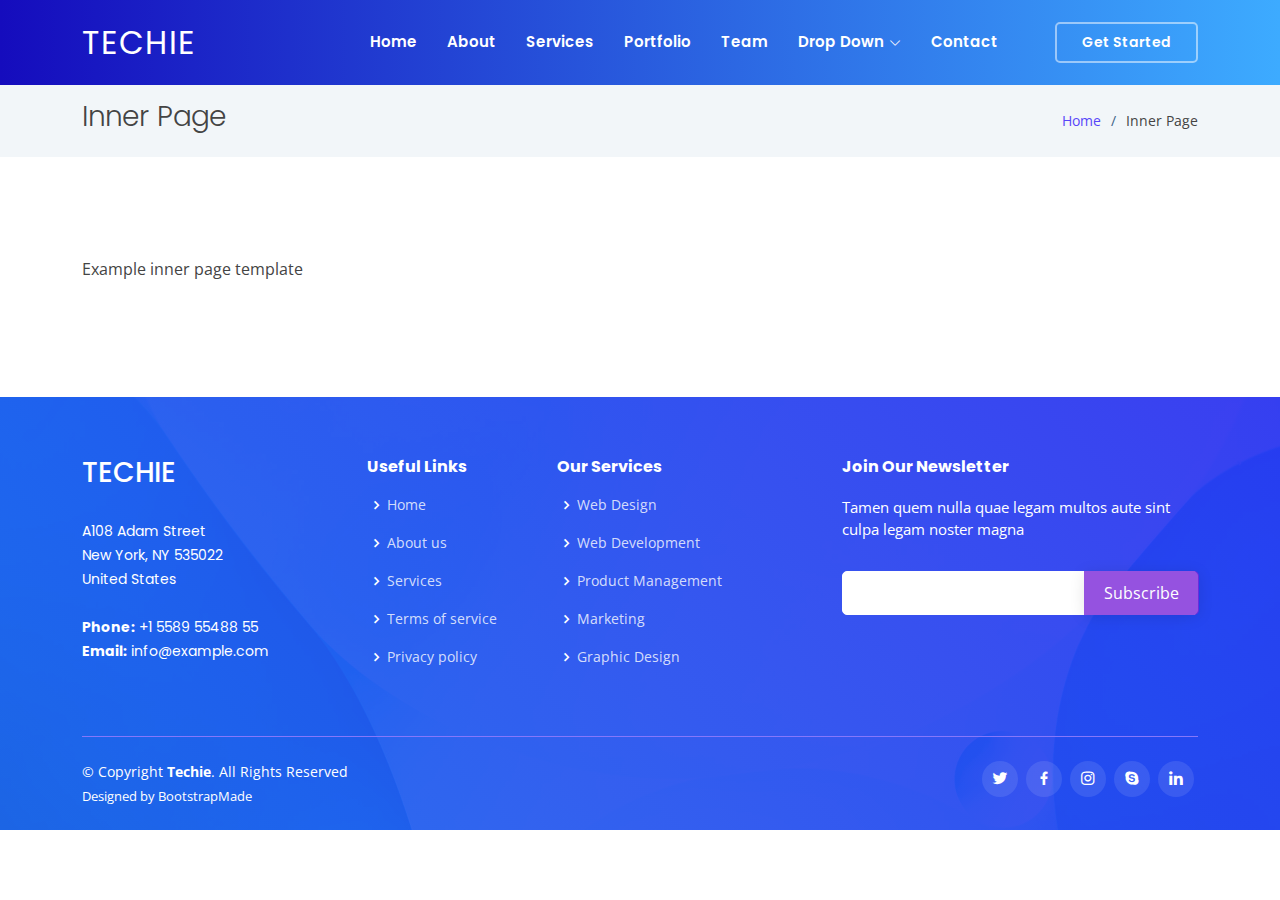
<file: inner-page.html>
<!DOCTYPE html>
<html lang="en">

<head>
  <meta charset="utf-8">
  <meta content="width=device-width, initial-scale=1.0" name="viewport">

  <title>Inner Page - Techie Bootstrap Template</title>
  <meta content="" name="description">
  <meta content="" name="keywords">

  <!-- Favicons -->
  <link href="assets/img/favicon.png" rel="icon">
  <link href="assets/img/apple-touch-icon.png" rel="apple-touch-icon">

  <!-- Google Fonts -->
  <link href="https://fonts.googleapis.com/css?family=Open+Sans:300,300i,400,400i,600,600i,700,700i|Roboto:300,300i,400,400i,500,500i,600,600i,700,700i|Poppins:300,300i,400,400i,500,500i,600,600i,700,700i" rel="stylesheet">

  <!-- Vendor CSS Files -->
  <link href="assets/vendor/aos/aos.css" rel="stylesheet">
  <link href="assets/vendor/bootstrap/css/bootstrap.min.css" rel="stylesheet">
  <link href="assets/vendor/bootstrap-icons/bootstrap-icons.css" rel="stylesheet">
  <link href="assets/vendor/boxicons/css/boxicons.min.css" rel="stylesheet">
  <link href="assets/vendor/glightbox/css/glightbox.min.css" rel="stylesheet">
  <link href="assets/vendor/swiper/swiper-bundle.min.css" rel="stylesheet">

  <!-- Template Main CSS File -->
  <link href="assets/css/style.css" rel="stylesheet">

  <!-- =======================================================
  * Template Name: Techie - v4.7.0
  * Template URL: https://bootstrapmade.com/techie-free-skin-bootstrap-3/
  * Author: BootstrapMade.com
  * License: https://bootstrapmade.com/license/
  ======================================================== -->
</head>

<body>

  <!-- ======= Header ======= -->
  <header id="header" class="fixed-top header-inner-pages">
    <div class="container d-flex align-items-center justify-content-between">
      <h1 class="logo"><a href="index.html">Techie</a></h1>
      <!-- Uncomment below if you prefer to use an image logo -->
      <!-- <a href="index.html" class="logo"><img src="assets/img/logo.png" alt="" class="img-fluid"></a>-->

      <nav id="navbar" class="navbar">
        <ul>
          <li><a class="nav-link scrollto " href="#hero">Home</a></li>
          <li><a class="nav-link scrollto" href="#about">About</a></li>
          <li><a class="nav-link scrollto" href="#services">Services</a></li>
          <li><a class="nav-link scrollto " href="#portfolio">Portfolio</a></li>
          <li><a class="nav-link scrollto" href="#team">Team</a></li>
          <li class="dropdown"><a href="#"><span>Drop Down</span> <i class="bi bi-chevron-down"></i></a>
            <ul>
              <li><a href="#">Drop Down 1</a></li>
              <li class="dropdown"><a href="#"><span>Deep Drop Down</span> <i class="bi bi-chevron-right"></i></a>
                <ul>
                  <li><a href="#">Deep Drop Down 1</a></li>
                  <li><a href="#">Deep Drop Down 2</a></li>
                  <li><a href="#">Deep Drop Down 3</a></li>
                  <li><a href="#">Deep Drop Down 4</a></li>
                  <li><a href="#">Deep Drop Down 5</a></li>
                </ul>
              </li>
              <li><a href="#">Drop Down 2</a></li>
              <li><a href="#">Drop Down 3</a></li>
              <li><a href="#">Drop Down 4</a></li>
            </ul>
          </li>
          <li><a class="nav-link scrollto" href="#contact">Contact</a></li>
          <li><a class="getstarted scrollto" href="#about">Get Started</a></li>
        </ul>
        <i class="bi bi-list mobile-nav-toggle"></i>
      </nav><!-- .navbar -->

    </div>
  </header><!-- End Header -->

  <main id="main">

    <!-- ======= Breadcrumbs ======= -->
    <section class="breadcrumbs">
      <div class="container">

        <div class="d-flex justify-content-between align-items-center">
          <h2>Inner Page</h2>
          <ol>
            <li><a href="index.html">Home</a></li>
            <li>Inner Page</li>
          </ol>
        </div>

      </div>
    </section><!-- End Breadcrumbs -->

    <section class="inner-page">
      <div class="container">
        <p>
          Example inner page template
        </p>
      </div>
    </section>

  </main><!-- End #main -->

  <!-- ======= Footer ======= -->
  <footer id="footer">

    <div class="footer-top">
      <div class="container">
        <div class="row">

          <div class="col-lg-3 col-md-6 footer-contact">
            <h3>Techie</h3>
            <p>
              A108 Adam Street <br>
              New York, NY 535022<br>
              United States <br><br>
              <strong>Phone:</strong> +1 5589 55488 55<br>
              <strong>Email:</strong> info@example.com<br>
            </p>
          </div>

          <div class="col-lg-2 col-md-6 footer-links">
            <h4>Useful Links</h4>
            <ul>
              <li><i class="bx bx-chevron-right"></i> <a href="#">Home</a></li>
              <li><i class="bx bx-chevron-right"></i> <a href="#">About us</a></li>
              <li><i class="bx bx-chevron-right"></i> <a href="#">Services</a></li>
              <li><i class="bx bx-chevron-right"></i> <a href="#">Terms of service</a></li>
              <li><i class="bx bx-chevron-right"></i> <a href="#">Privacy policy</a></li>
            </ul>
          </div>

          <div class="col-lg-3 col-md-6 footer-links">
            <h4>Our Services</h4>
            <ul>
              <li><i class="bx bx-chevron-right"></i> <a href="#">Web Design</a></li>
              <li><i class="bx bx-chevron-right"></i> <a href="#">Web Development</a></li>
              <li><i class="bx bx-chevron-right"></i> <a href="#">Product Management</a></li>
              <li><i class="bx bx-chevron-right"></i> <a href="#">Marketing</a></li>
              <li><i class="bx bx-chevron-right"></i> <a href="#">Graphic Design</a></li>
            </ul>
          </div>

          <div class="col-lg-4 col-md-6 footer-newsletter">
            <h4>Join Our Newsletter</h4>
            <p>Tamen quem nulla quae legam multos aute sint culpa legam noster magna</p>
            <form action="" method="post">
              <input type="email" name="email"><input type="submit" value="Subscribe">
            </form>
          </div>

        </div>
      </div>
    </div>

    <div class="container">

      <div class="copyright-wrap d-md-flex py-4">
        <div class="me-md-auto text-center text-md-start">
          <div class="copyright">
            &copy; Copyright <strong><span>Techie</span></strong>. All Rights Reserved
          </div>
          <div class="credits">
            <!-- All the links in the footer should remain intact. -->
            <!-- You can delete the links only if you purchased the pro version. -->
            <!-- Licensing information: https://bootstrapmade.com/license/ -->
            <!-- Purchase the pro version with working PHP/AJAX contact form: https://bootstrapmade.com/techie-free-skin-bootstrap-3/ -->
            Designed by <a href="https://bootstrapmade.com/">BootstrapMade</a>
          </div>
        </div>
        <div class="social-links text-center text-md-right pt-3 pt-md-0">
          <a href="#" class="twitter"><i class="bx bxl-twitter"></i></a>
          <a href="#" class="facebook"><i class="bx bxl-facebook"></i></a>
          <a href="#" class="instagram"><i class="bx bxl-instagram"></i></a>
          <a href="#" class="google-plus"><i class="bx bxl-skype"></i></a>
          <a href="#" class="linkedin"><i class="bx bxl-linkedin"></i></a>
        </div>
      </div>

    </div>
  </footer><!-- End Footer -->

  <a href="#" class="back-to-top d-flex align-items-center justify-content-center"><i class="bi bi-arrow-up-short"></i></a>
  <div id="preloader"></div>

  <!-- Vendor JS Files -->
  <script src="assets/vendor/purecounter/purecounter.js"></script>
  <script src="assets/vendor/aos/aos.js"></script>
  <script src="assets/vendor/bootstrap/js/bootstrap.bundle.min.js"></script>
  <script src="assets/vendor/glightbox/js/glightbox.min.js"></script>
  <script src="assets/vendor/isotope-layout/isotope.pkgd.min.js"></script>
  <script src="assets/vendor/swiper/swiper-bundle.min.js"></script>
  <script src="assets/vendor/php-email-form/validate.js"></script>

  <!-- Template Main JS File -->
  <script src="assets/js/main.js"></script>

</body>

</html>
</file>
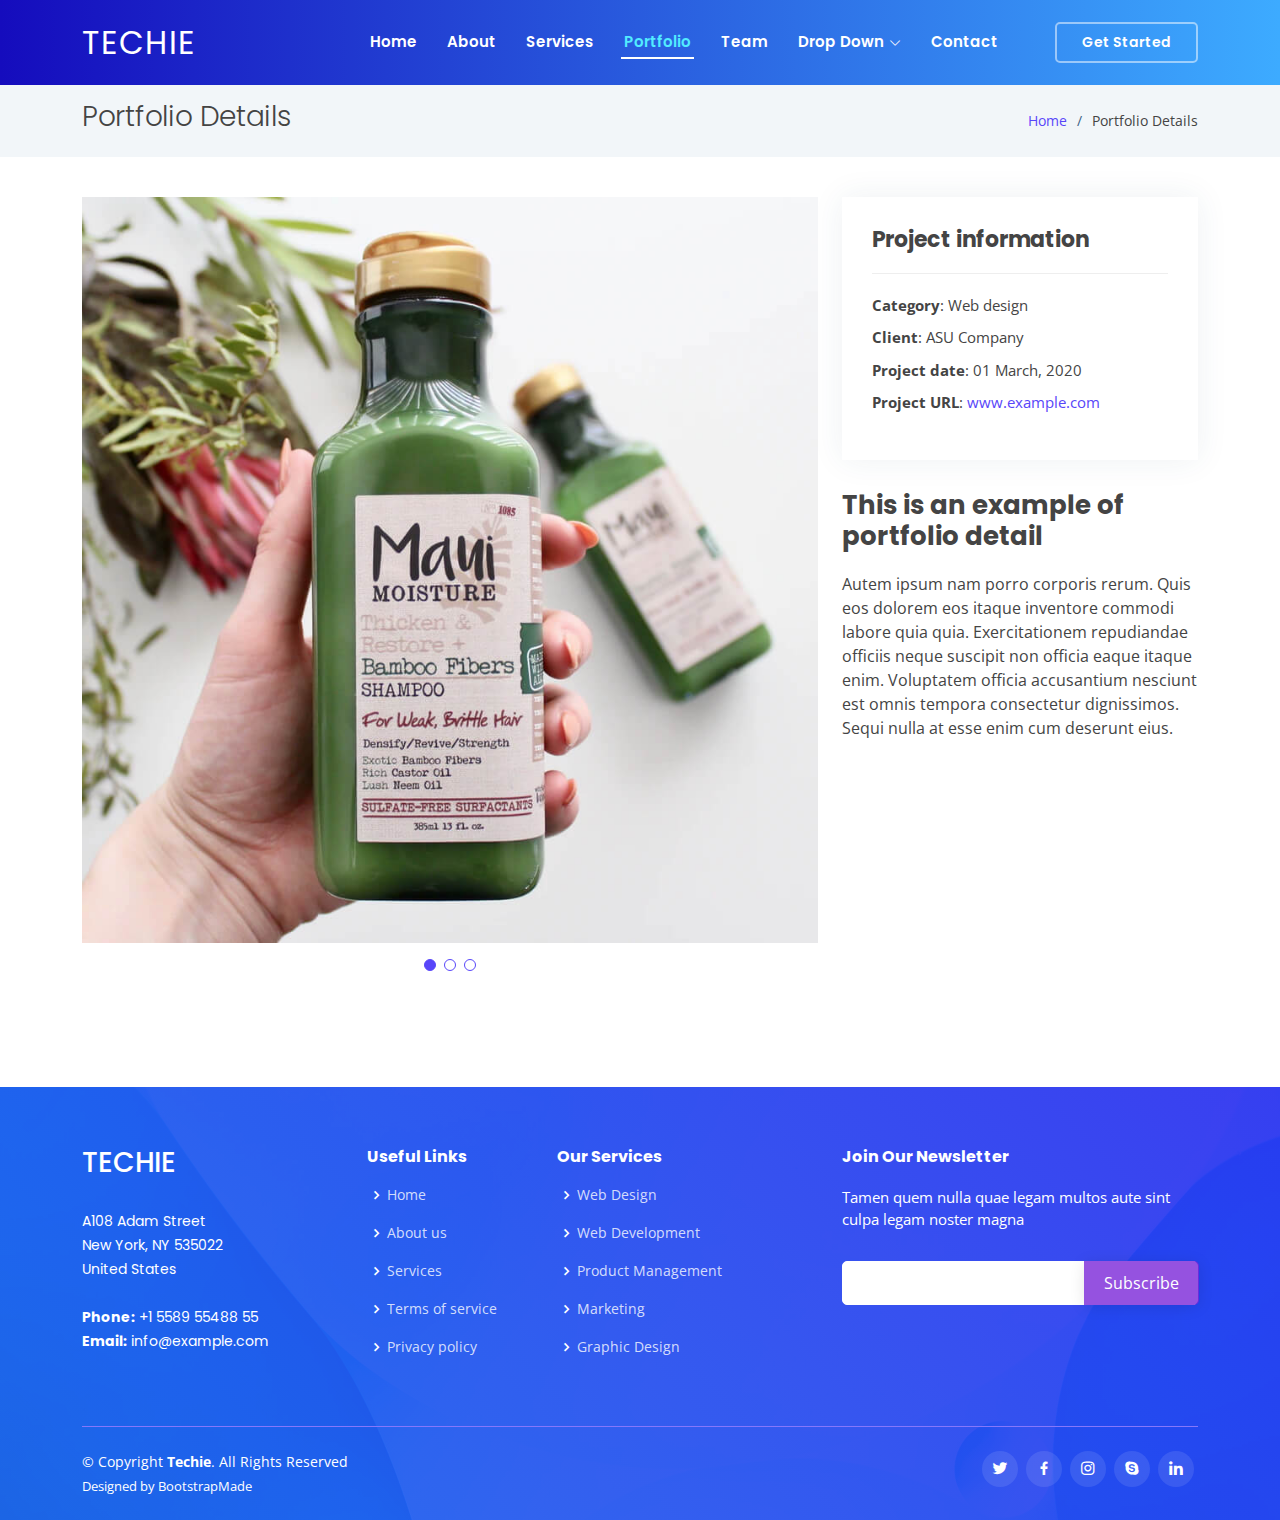
<file: portfolio-details.html>
<!DOCTYPE html>
<html lang="en">

<head>
  <meta charset="utf-8">
  <meta content="width=device-width, initial-scale=1.0" name="viewport">

  <title>Portfolio Details - Techie Bootstrap Template</title>
  <meta content="" name="description">
  <meta content="" name="keywords">

  <!-- Favicons -->
  <link href="assets/img/favicon.png" rel="icon">
  <link href="assets/img/apple-touch-icon.png" rel="apple-touch-icon">

  <!-- Google Fonts -->
  <link href="https://fonts.googleapis.com/css?family=Open+Sans:300,300i,400,400i,600,600i,700,700i|Roboto:300,300i,400,400i,500,500i,600,600i,700,700i|Poppins:300,300i,400,400i,500,500i,600,600i,700,700i" rel="stylesheet">

  <!-- Vendor CSS Files -->
  <link href="assets/vendor/aos/aos.css" rel="stylesheet">
  <link href="assets/vendor/bootstrap/css/bootstrap.min.css" rel="stylesheet">
  <link href="assets/vendor/bootstrap-icons/bootstrap-icons.css" rel="stylesheet">
  <link href="assets/vendor/boxicons/css/boxicons.min.css" rel="stylesheet">
  <link href="assets/vendor/glightbox/css/glightbox.min.css" rel="stylesheet">
  <link href="assets/vendor/swiper/swiper-bundle.min.css" rel="stylesheet">

  <!-- Template Main CSS File -->
  <link href="assets/css/style.css" rel="stylesheet">

  <!-- =======================================================
  * Template Name: Techie - v4.7.0
  * Template URL: https://bootstrapmade.com/techie-free-skin-bootstrap-3/
  * Author: BootstrapMade.com
  * License: https://bootstrapmade.com/license/
  ======================================================== -->
</head>

<body>

  <!-- ======= Header ======= -->
  <header id="header" class="fixed-top header-inner-pages">
    <div class="container d-flex align-items-center justify-content-between">
      <h1 class="logo"><a href="index.html">Techie</a></h1>
      <!-- Uncomment below if you prefer to use an image logo -->
      <!-- <a href="index.html" class="logo"><img src="assets/img/logo.png" alt="" class="img-fluid"></a>-->

      <nav id="navbar" class="navbar">
        <ul>
          <li><a class="nav-link scrollto " href="#hero">Home</a></li>
          <li><a class="nav-link scrollto" href="#about">About</a></li>
          <li><a class="nav-link scrollto" href="#services">Services</a></li>
          <li><a class="nav-link scrollto active" href="#portfolio">Portfolio</a></li>
          <li><a class="nav-link scrollto" href="#team">Team</a></li>
          <li class="dropdown"><a href="#"><span>Drop Down</span> <i class="bi bi-chevron-down"></i></a>
            <ul>
              <li><a href="#">Drop Down 1</a></li>
              <li class="dropdown"><a href="#"><span>Deep Drop Down</span> <i class="bi bi-chevron-right"></i></a>
                <ul>
                  <li><a href="#">Deep Drop Down 1</a></li>
                  <li><a href="#">Deep Drop Down 2</a></li>
                  <li><a href="#">Deep Drop Down 3</a></li>
                  <li><a href="#">Deep Drop Down 4</a></li>
                  <li><a href="#">Deep Drop Down 5</a></li>
                </ul>
              </li>
              <li><a href="#">Drop Down 2</a></li>
              <li><a href="#">Drop Down 3</a></li>
              <li><a href="#">Drop Down 4</a></li>
            </ul>
          </li>
          <li><a class="nav-link scrollto" href="#contact">Contact</a></li>
          <li><a class="getstarted scrollto" href="#about">Get Started</a></li>
        </ul>
        <i class="bi bi-list mobile-nav-toggle"></i>
      </nav><!-- .navbar -->

    </div>
  </header><!-- End Header -->

  <main id="main">

    <!-- ======= Breadcrumbs ======= -->
    <section id="breadcrumbs" class="breadcrumbs">
      <div class="container">

        <div class="d-flex justify-content-between align-items-center">
          <h2>Portfolio Details</h2>
          <ol>
            <li><a href="index.html">Home</a></li>
            <li>Portfolio Details</li>
          </ol>
        </div>

      </div>
    </section><!-- End Breadcrumbs -->

    <!-- ======= Portfolio Details Section ======= -->
    <section id="portfolio-details" class="portfolio-details">
      <div class="container">

        <div class="row gy-4">

          <div class="col-lg-8">
            <div class="portfolio-details-slider swiper">
              <div class="swiper-wrapper align-items-center">

                <div class="swiper-slide">
                  <img src="assets/img/portfolio/portfolio-1.jpg" alt="">
                </div>

                <div class="swiper-slide">
                  <img src="assets/img/portfolio/portfolio-2.jpg" alt="">
                </div>

                <div class="swiper-slide">
                  <img src="assets/img/portfolio/portfolio-3.jpg" alt="">
                </div>

              </div>
              <div class="swiper-pagination"></div>
            </div>
          </div>

          <div class="col-lg-4">
            <div class="portfolio-info">
              <h3>Project information</h3>
              <ul>
                <li><strong>Category</strong>: Web design</li>
                <li><strong>Client</strong>: ASU Company</li>
                <li><strong>Project date</strong>: 01 March, 2020</li>
                <li><strong>Project URL</strong>: <a href="#">www.example.com</a></li>
              </ul>
            </div>
            <div class="portfolio-description">
              <h2>This is an example of portfolio detail</h2>
              <p>
                Autem ipsum nam porro corporis rerum. Quis eos dolorem eos itaque inventore commodi labore quia quia. Exercitationem repudiandae officiis neque suscipit non officia eaque itaque enim. Voluptatem officia accusantium nesciunt est omnis tempora consectetur dignissimos. Sequi nulla at esse enim cum deserunt eius.
              </p>
            </div>
          </div>

        </div>

      </div>
    </section><!-- End Portfolio Details Section -->

  </main><!-- End #main -->

  <!-- ======= Footer ======= -->
  <footer id="footer">

    <div class="footer-top">
      <div class="container">
        <div class="row">

          <div class="col-lg-3 col-md-6 footer-contact">
            <h3>Techie</h3>
            <p>
              A108 Adam Street <br>
              New York, NY 535022<br>
              United States <br><br>
              <strong>Phone:</strong> +1 5589 55488 55<br>
              <strong>Email:</strong> info@example.com<br>
            </p>
          </div>

          <div class="col-lg-2 col-md-6 footer-links">
            <h4>Useful Links</h4>
            <ul>
              <li><i class="bx bx-chevron-right"></i> <a href="#">Home</a></li>
              <li><i class="bx bx-chevron-right"></i> <a href="#">About us</a></li>
              <li><i class="bx bx-chevron-right"></i> <a href="#">Services</a></li>
              <li><i class="bx bx-chevron-right"></i> <a href="#">Terms of service</a></li>
              <li><i class="bx bx-chevron-right"></i> <a href="#">Privacy policy</a></li>
            </ul>
          </div>

          <div class="col-lg-3 col-md-6 footer-links">
            <h4>Our Services</h4>
            <ul>
              <li><i class="bx bx-chevron-right"></i> <a href="#">Web Design</a></li>
              <li><i class="bx bx-chevron-right"></i> <a href="#">Web Development</a></li>
              <li><i class="bx bx-chevron-right"></i> <a href="#">Product Management</a></li>
              <li><i class="bx bx-chevron-right"></i> <a href="#">Marketing</a></li>
              <li><i class="bx bx-chevron-right"></i> <a href="#">Graphic Design</a></li>
            </ul>
          </div>

          <div class="col-lg-4 col-md-6 footer-newsletter">
            <h4>Join Our Newsletter</h4>
            <p>Tamen quem nulla quae legam multos aute sint culpa legam noster magna</p>
            <form action="" method="post">
              <input type="email" name="email"><input type="submit" value="Subscribe">
            </form>
          </div>

        </div>
      </div>
    </div>

    <div class="container">

      <div class="copyright-wrap d-md-flex py-4">
        <div class="me-md-auto text-center text-md-start">
          <div class="copyright">
            &copy; Copyright <strong><span>Techie</span></strong>. All Rights Reserved
          </div>
          <div class="credits">
            <!-- All the links in the footer should remain intact. -->
            <!-- You can delete the links only if you purchased the pro version. -->
            <!-- Licensing information: https://bootstrapmade.com/license/ -->
            <!-- Purchase the pro version with working PHP/AJAX contact form: https://bootstrapmade.com/techie-free-skin-bootstrap-3/ -->
            Designed by <a href="https://bootstrapmade.com/">BootstrapMade</a>
          </div>
        </div>
        <div class="social-links text-center text-md-right pt-3 pt-md-0">
          <a href="#" class="twitter"><i class="bx bxl-twitter"></i></a>
          <a href="#" class="facebook"><i class="bx bxl-facebook"></i></a>
          <a href="#" class="instagram"><i class="bx bxl-instagram"></i></a>
          <a href="#" class="google-plus"><i class="bx bxl-skype"></i></a>
          <a href="#" class="linkedin"><i class="bx bxl-linkedin"></i></a>
        </div>
      </div>

    </div>
  </footer><!-- End Footer -->

  <a href="#" class="back-to-top d-flex align-items-center justify-content-center"><i class="bi bi-arrow-up-short"></i></a>
  <div id="preloader"></div>

  <!-- Vendor JS Files -->
  <script src="assets/vendor/purecounter/purecounter.js"></script>
  <script src="assets/vendor/aos/aos.js"></script>
  <script src="assets/vendor/bootstrap/js/bootstrap.bundle.min.js"></script>
  <script src="assets/vendor/glightbox/js/glightbox.min.js"></script>
  <script src="assets/vendor/isotope-layout/isotope.pkgd.min.js"></script>
  <script src="assets/vendor/swiper/swiper-bundle.min.js"></script>
  <script src="assets/vendor/php-email-form/validate.js"></script>

  <!-- Template Main JS File -->
  <script src="assets/js/main.js"></script>

</body>

</html>
</file>
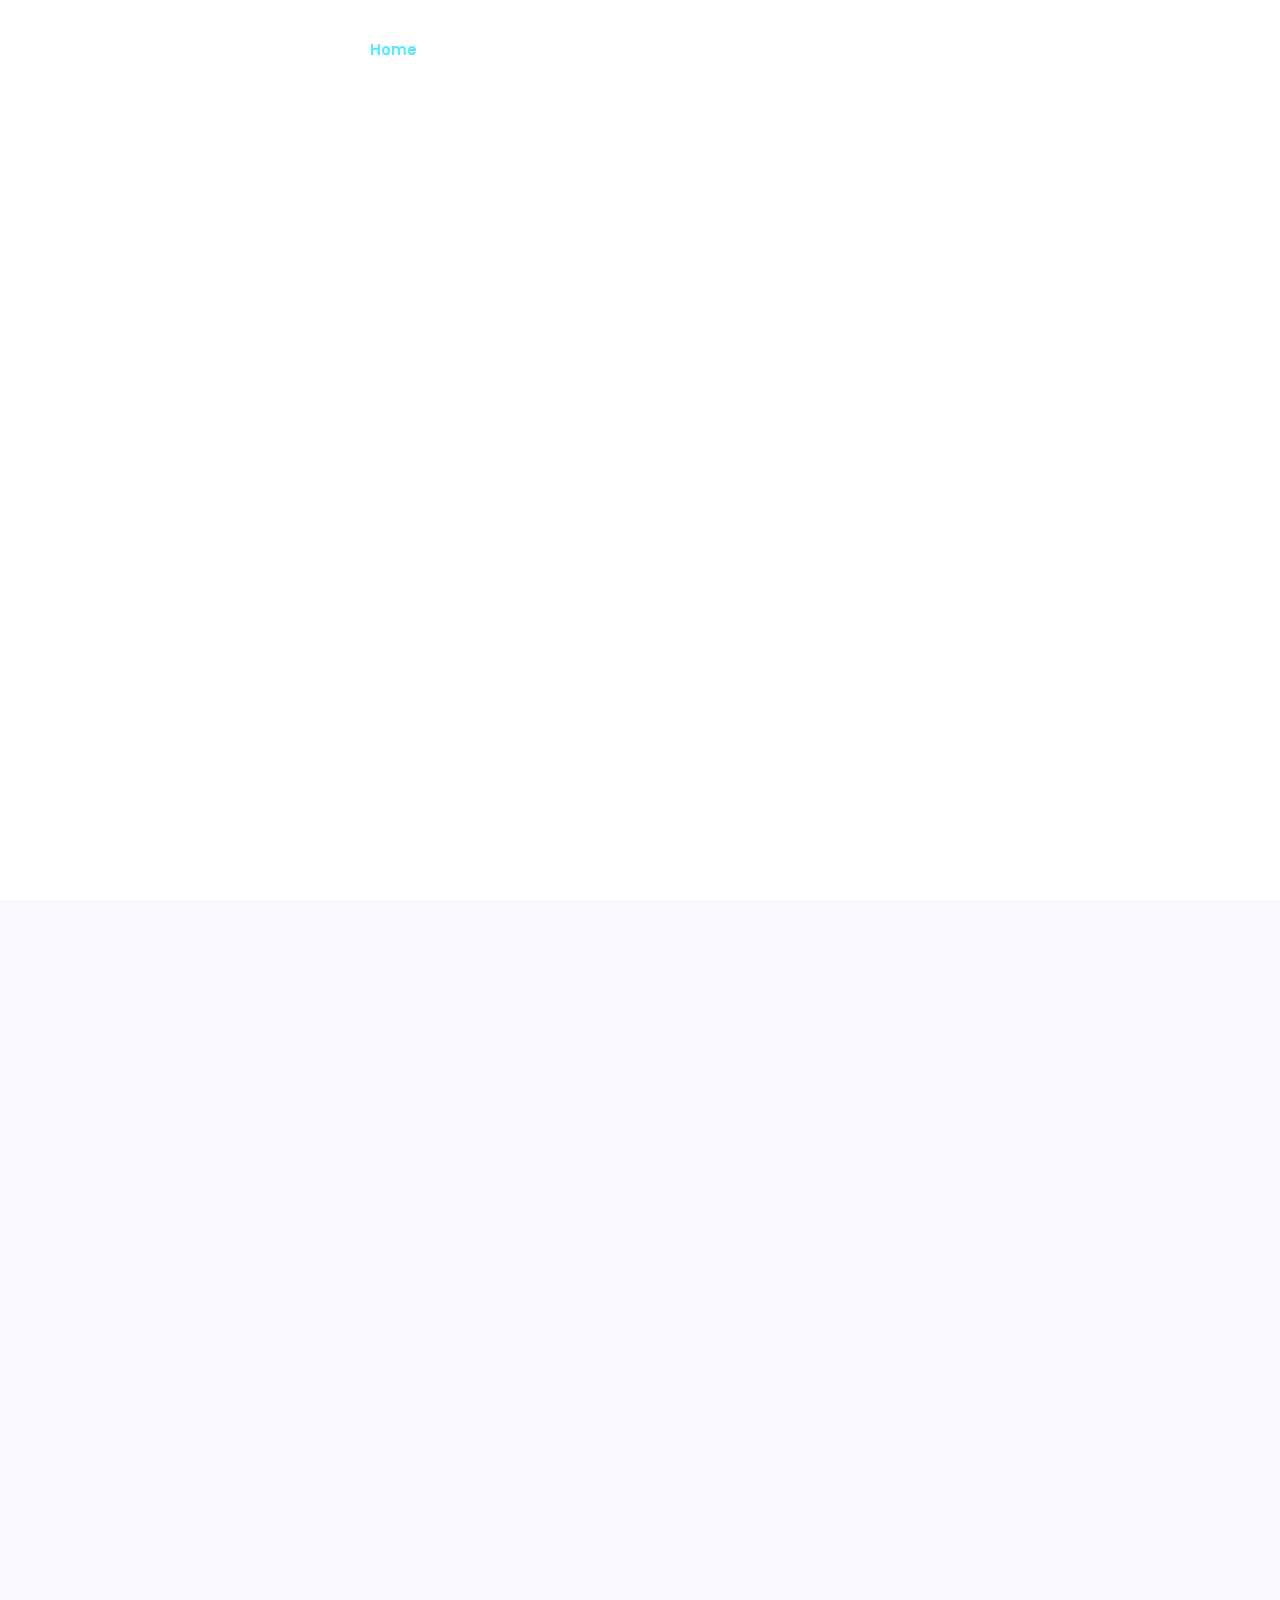
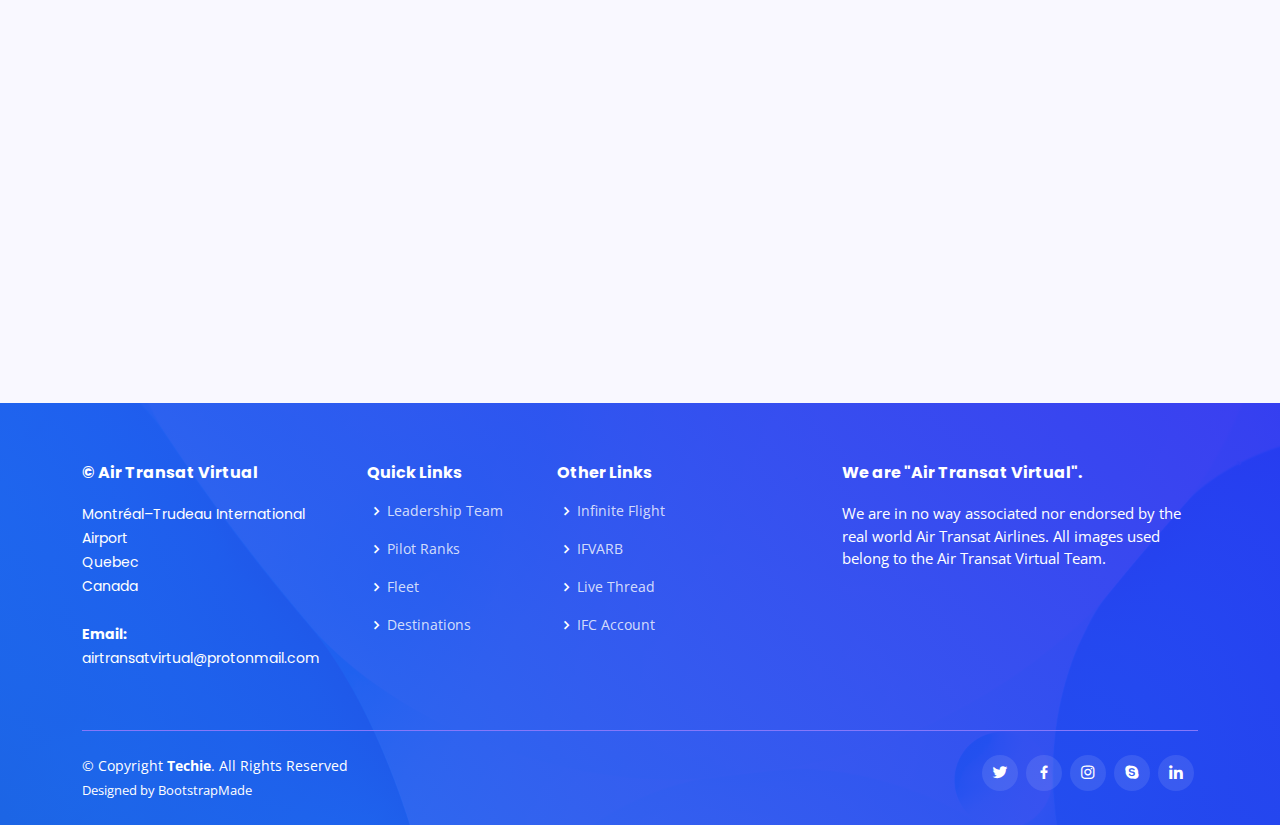
<file: ranks.html>
<!DOCTYPE html>
<html lang="en">

<head>
  <meta charset="utf-8">
  <meta content="width=device-width, initial-scale=1.0" name="viewport">

  <title>Air Transat Virtual | Home</title>
  <meta content="" name="description">
  <meta content="" name="keywords">

  <!-- Favicons -->
  <link href="assets/img/favicon.png" rel="icon">
  <link href="assets/img/apple-touch-icon.png" rel="apple-touch-icon">

  <!-- Google Fonts -->
  <link href="https://fonts.googleapis.com/css?family=Open+Sans:300,300i,400,400i,600,600i,700,700i|Roboto:300,300i,400,400i,500,500i,600,600i,700,700i|Poppins:300,300i,400,400i,500,500i,600,600i,700,700i" rel="stylesheet">

  <!-- Vendor CSS Files -->
  <link href="assets/vendor/aos/aos.css" rel="stylesheet">
  <link href="assets/vendor/bootstrap/css/bootstrap.min.css" rel="stylesheet">
  <link href="assets/vendor/bootstrap-icons/bootstrap-icons.css" rel="stylesheet">
  <link href="assets/vendor/boxicons/css/boxicons.min.css" rel="stylesheet">
  <link href="assets/vendor/glightbox/css/glightbox.min.css" rel="stylesheet">
  <link href="assets/vendor/swiper/swiper-bundle.min.css" rel="stylesheet">

  <!-- Template Main CSS File -->
  <link href="assets/css/style.css" rel="stylesheet">

  <!-- =======================================================
  * Template Name: Techie - v4.7.0
  * Template URL: https://bootstrapmade.com/techie-free-skin-bootstrap-3/
  * Author: BootstrapMade.com
  * License: https://bootstrapmade.com/license/
  ======================================================== -->
</head>

<body>

  <!-- ======= Header ======= -->
  <header id="header" class="fixed-top ">
    <div class="container d-flex align-items-center justify-content-between">
      <h1 class="logo"><a href="index.html">Techie</a></h1>
      <!-- Uncomment below if you prefer to use an image logo -->
      <!-- <a href="index.html" class="logo"><img src="assets/img/logo.png" alt="" class="img-fluid"></a>-->

      <nav id="navbar" class="navbar">
        <ul>
          <li><a class="nav-link scrollto active" href="#hero">Home</a></li>
          <li><a class="nav-link scrollto" href="#about">About</a></li>
          <li><a class="nav-link scrollto" href="#services">Services</a></li>
          <li><a class="nav-link scrollto " href="#portfolio">Portfolio</a></li>
          <li><a class="nav-link scrollto" href="#team">Team</a></li>
          <li class="dropdown"><a href="#"><span>Drop Down</span> <i class="bi bi-chevron-down"></i></a>
            <ul>
              <li><a href="#">Drop Down 1</a></li>
              <li class="dropdown"><a href="#"><span>Deep Drop Down</span> <i class="bi bi-chevron-right"></i></a>
                <ul>
                  <li><a href="#">Deep Drop Down 1</a></li>
                  <li><a href="#">Deep Drop Down 2</a></li>
                  <li><a href="#">Deep Drop Down 3</a></li>
                  <li><a href="#">Deep Drop Down 4</a></li>
                  <li><a href="#">Deep Drop Down 5</a></li>
                </ul>
              </li>
              <li><a href="#">Drop Down 2</a></li>
              <li><a href="#">Drop Down 3</a></li>
              <li><a href="#">Drop Down 4</a></li>
            </ul>
          </li>
          <li><a class="nav-link scrollto" href="#contact">Contact</a></li>
          <li><a class="getstarted scrollto" href="#about">Get Started</a></li>
        </ul>
        <i class="bi bi-list mobile-nav-toggle"></i>
      </nav><!-- .navbar -->

    </div>
  </header><!-- End Header -->

  <!-- ======= Hero Section ======= -->
  <section id="hero" class="d-flex align-items-center">

    <div class="container-fluid" data-aos="fade-up">
      <div class="row justify-content-center">
        <div class="col-xl-5 col-lg-6 pt-3 pt-lg-0 order-2 order-lg-1 d-flex flex-column justify-content-center">

          <div><a href="#about" class="btn-get-started scrollto">Get Started</a></div>
        </div>
        <div class="col-xl-4 col-lg-6 order-1 order-lg-2 hero-img" data-aos="zoom-in" data-aos-delay="150">

        </div>
      </div>
    </div>

  </section><!-- End Hero -->

  <main id="main">

    

    <!-- ======= Services Section ======= -->
    <section id="services" class="services section-bg">
      <div class="container" data-aos="fade-up">

        <div class="section-title">
          <h2>Ranks</h2>
          <p>Magnam dolores commodi suscipit. Necessitatibus eius consequatur ex aliquid fuga eum quidem. Sit sint consectetur velit. Quisquam quos quisquam cupiditate. Et nemo qui impedit suscipit alias ea. Quia fugiat sit in iste officiis commodi quidem hic quas.</p>
        </div>

        <div class="row gy-4">
          <div class="col-lg-4 col-md-6 d-flex align-items-stretch" data-aos="zoom-in" data-aos-delay="100">
            <div class="icon-box iconbox-blue">
              <div class="icon">
                <svg width="100" height="100" viewBox="0 0 600 600" xmlns="http://www.w3.org/2000/svg">
                  <path stroke="none" stroke-width="0" fill="#f5f5f5" d="M300,521.0016835830174C376.1290562159157,517.8887921683347,466.0731472004068,529.7835943286574,510.70327084640275,468.03025145048787C554.3714126377745,407.6079735673963,508.03601936045806,328.9844924480964,491.2728898941984,256.3432110539036C474.5976632858925,184.082847569629,479.9380746630129,96.60480741107993,416.23090153303,58.64404602377083C348.86323505073057,18.502131276798302,261.93793281208167,40.57373210992963,193.5410806939664,78.93577620505333C130.42746243093433,114.334589627462,98.30271207620316,179.96522072025542,76.75703585869454,249.04625023123273C51.97151888228291,328.5150500222984,13.704378332031375,421.85034740162234,66.52175969318436,486.19268352777647C119.04800174914682,550.1803526380478,217.28368757567262,524.383925680826,300,521.0016835830174"></path>
                </svg>
                <i class="bi bi-shield-slash-fill"></i>
              </div>
              <h4><a href="">New Hire</a></h4>
              <p>0 - 5 Hours | A321-200</p>
              <p><i>All Air Transat domestic routes within Canada are unlocked.</i></p>
            </div>
          </div>

          <div class="col-lg-4 col-md-6 d-flex align-items-stretch" data-aos="zoom-in" data-aos-delay="100">
            <div class="icon-box iconbox-orange">
              <div class="icon">
                <svg width="100" height="100" viewBox="0 0 600 600" xmlns="http://www.w3.org/2000/svg">
                  <path stroke="none" stroke-width="0" fill="#f5f5f5" d="M300,521.0016835830174C376.1290562159157,517.8887921683347,466.0731472004068,529.7835943286574,510.70327084640275,468.03025145048787C554.3714126377745,407.6079735673963,508.03601936045806,328.9844924480964,491.2728898941984,256.3432110539036C474.5976632858925,184.082847569629,479.9380746630129,96.60480741107993,416.23090153303,58.64404602377083C348.86323505073057,18.502131276798302,261.93793281208167,40.57373210992963,193.5410806939664,78.93577620505333C130.42746243093433,114.334589627462,98.30271207620316,179.96522072025542,76.75703585869454,249.04625023123273C51.97151888228291,328.5150500222984,13.704378332031375,421.85034740162234,66.52175969318436,486.19268352777647C119.04800174914682,550.1803526380478,217.28368757567262,524.383925680826,300,521.0016835830174"></path>
                </svg>
                <i class="bi bi-shield-slash-fill"></i>
              </div>
              <h4><a href="">Second Officer</a></h4>
              <p>5 - 20 Hours | A321-200</p>
              <p><i>All Air Transat routes within the Transatlantic are unlocked.</i></p>
            </div>
          </div>

          <div class="col-lg-4 col-md-6 d-flex align-items-stretch" data-aos="zoom-in" data-aos-delay="300">
            <div class="icon-box iconbox-pink">
              <div class="icon">
                <svg width="100" height="100" viewBox="0 0 600 600" xmlns="http://www.w3.org/2000/svg">
                  <path stroke="none" stroke-width="0" fill="#f5f5f5" d="M300,541.5067337569781C382.14930387511276,545.0595476570109,479.8736841581634,548.3450877840088,526.4010558755058,480.5488172755941C571.5218469581645,414.80211281144784,517.5187510058486,332.0715597781072,496.52539010469104,255.14436215662573C477.37192572678356,184.95920475031193,473.57363656557914,105.61284051026155,413.0603344069578,65.22779650032875C343.27470386102294,18.654635553484475,251.2091493199835,5.337323636656869,175.0934190732945,40.62881213300186C97.87086631185822,76.43348514350839,51.98124368387456,156.15599469081315,36.44837278890362,239.84606092416172C21.716077023791087,319.22268207091537,43.775223500013084,401.1760424656574,96.891909868211,461.97329694683043C147.22146801428983,519.5804099606455,223.5754009179313,538.201503339737,300,541.5067337569781"></path>
                </svg>
                <i class="bx bx-tachometer"></i>
              </div>
              <h4><a href="">Magni Dolores</a></h4>
              <p>Excepteur sint occaecat cupidatat non proident, sunt in culpa qui officia</p>
            </div>
          </div>

          <div class="col-lg-4 col-md-6 d-flex align-items-stretch" data-aos="zoom-in" data-aos-delay="100">
            <div class="icon-box iconbox-yellow">
              <div class="icon">
                <svg width="100" height="100" viewBox="0 0 600 600" xmlns="http://www.w3.org/2000/svg">
                  <path stroke="none" stroke-width="0" fill="#f5f5f5" d="M300,503.46388370962813C374.79870501325706,506.71871716319447,464.8034551963731,527.1746412648533,510.4981551193396,467.86667711651364C555.9287308511215,408.9015244558933,512.6030010748507,327.5744911775523,490.211057578863,256.5855673507754C471.097692560561,195.9906835881958,447.69079081568157,138.11976852964426,395.19560036434837,102.3242989838813C329.3053358748298,57.3949838291264,248.02791733380457,8.279543830951368,175.87071277845988,42.242879143198664C103.41431057327972,76.34704239035025,93.79494320519305,170.9812938413882,81.28167332365135,250.07896920659033C70.17666984294237,320.27484674793965,64.84698225790005,396.69656628748305,111.28512138212992,450.4950937839243C156.20124167950087,502.5303643271138,231.32542653798444,500.4755392045468,300,503.46388370962813"></path>
                </svg>
                <i class="bx bx-layer"></i>
              </div>
              <h4><a href="">Nemo Enim</a></h4>
              <p>At vero eos et accusamus et iusto odio dignissimos ducimus qui blanditiis</p>
            </div>
          </div>

          <div class="col-lg-4 col-md-6 d-flex align-items-stretch" data-aos="zoom-in" data-aos-delay="200">
            <div class="icon-box iconbox-red">
              <div class="icon">
                <svg width="100" height="100" viewBox="0 0 600 600" xmlns="http://www.w3.org/2000/svg">
                  <path stroke="none" stroke-width="0" fill="#f5f5f5" d="M300,532.3542879108572C369.38199826031484,532.3153073249985,429.10787420159085,491.63046689027357,474.5244479745417,439.17860296908856C522.8885846962883,383.3225815378663,569.1668002868075,314.3205725914397,550.7432151929288,242.7694973846089C532.6665558377875,172.5657663291529,456.2379748765914,142.6223662098291,390.3689995646985,112.34683881706744C326.66090330228417,83.06452184765237,258.84405631176094,53.51806209861945,193.32584062364296,78.48882559362697C121.61183558270385,105.82097193414197,62.805066853699245,167.19869350419734,48.57481801355237,242.6138429142374C34.843463184063346,315.3850353017275,76.69343916112496,383.4422959591041,125.22947124332185,439.3748458443577C170.7312796277747,491.8107796887764,230.57421082200815,532.3932930995766,300,532.3542879108572"></path>
                </svg>
                <i class="bx bx-slideshow"></i>
              </div>
              <h4><a href="">Dele Cardo</a></h4>
              <p>Quis consequatur saepe eligendi voluptatem consequatur dolor consequuntur</p>
            </div>
          </div>

          <div class="col-lg-4 col-md-6 d-flex align-items-stretch" data-aos="zoom-in" data-aos-delay="300">
            <div class="icon-box iconbox-teal">
              <div class="icon">
                <svg width="100" height="100" viewBox="0 0 600 600" xmlns="http://www.w3.org/2000/svg">
                  <path stroke="none" stroke-width="0" fill="#f5f5f5" d="M300,566.797414625762C385.7384707136149,576.1784315230908,478.7894351017131,552.8928747891023,531.9192734346935,484.94944893311C584.6109503024035,417.5663521118492,582.489472248146,322.67544863468447,553.9536738515405,242.03673114598146C529.1557734026468,171.96086150256528,465.24506316201064,127.66468636344209,395.9583748389544,100.7403814666027C334.2173773831606,76.7482773500951,269.4350130405921,84.62216499799875,207.1952322260088,107.2889140133804C132.92018162631612,134.33871894543012,41.79353780512637,160.00259165414826,22.644507872594943,236.69541883565114C3.319112789854554,314.0945973066697,72.72355303640163,379.243833228382,124.04198916343866,440.3218312028393C172.9286146004772,498.5055451809895,224.45579914871206,558.5317968840102,300,566.797414625762"></path>
                </svg>
                <i class="bx bx-arch"></i>
              </div>
              <h4><a href="">Divera Don</a></h4>
              <p>Modi nostrum vel laborum. Porro fugit error sit minus sapiente sit aspernatur</p>
            </div>
          </div>

        </div>

      </div>
    </section><!-- End Services Section -->

   
  </main><!-- End #main -->

  <!-- ======= Footer ======= -->
  <footer id="footer">

    <div class="footer-top">
      <div class="container">
        <div class="row">

          <div class="col-lg-3 col-md-6 footer-contact">
            <h4>&copy; Air Transat Virtual</h4>
            <p>
              Montréal–Trudeau International Airport <br>
              Quebec<br>
              Canada <br><br>
              <strong>Email:</strong> airtransatvirtual@protonmail.com<br>
            </p>
          </div>

          <div class="col-lg-2 col-md-6 footer-links">
            <h4>Quick Links</h4>
            <ul>
              <li><i class="bx bx-chevron-right"></i> <a href="team.html">Leadership Team</a></li>
              <li><i class="bx bx-chevron-right"></i> <a href="ranks.html">Pilot Ranks</a></li>
              <li><i class="bx bx-chevron-right"></i> <a href="fleet.html">Fleet</a></li>
              <li><i class="bx bx-chevron-right"></i> <a href="destinations.html">Destinations</a></li>
            </ul>
          </div>

          <div class="col-lg-3 col-md-6 footer-links">
            <h4>Other Links</h4>
            <ul>
              <li><i class="bx bx-chevron-right"></i> <a href="#">Infinite Flight</a></li>
              <li><i class="bx bx-chevron-right"></i> <a href="#">IFVARB</a></li>
              <li><i class="bx bx-chevron-right"></i> <a href="#">Live Thread</a></li>
              <li><i class="bx bx-chevron-right"></i> <a href="#">IFC Account</a></li>
              
            </ul>
          </div>
          <div class="col-lg-4 col-md-6 footer-newsletter">
            <h4>We are "Air Transat Virtual".</h4>
            <p>We are in no way associated nor endorsed by the real world Air Transat Airlines. All images used belong to the Air Transat Virtual Team.</p>
           
          </div>
          

        </div>
      </div>
    </div>

    <div class="container">

      <div class="copyright-wrap d-md-flex py-4">
        <div class="me-md-auto text-center text-md-start">
          <div class="copyright">
            &copy; Copyright <strong><span>Techie</span></strong>. All Rights Reserved
          </div>
          <div class="credits">
            <!-- All the links in the footer should remain intact. -->
            <!-- You can delete the links only if you purchased the pro version. -->
            <!-- Licensing information: https://bootstrapmade.com/license/ -->
            <!-- Purchase the pro version with working PHP/AJAX contact form: https://bootstrapmade.com/techie-free-skin-bootstrap-3/ -->
            Designed by <a href="https://bootstrapmade.com/">BootstrapMade</a>
          </div>
        </div>
        <div class="social-links text-center text-md-right pt-3 pt-md-0">
          <a href="#" class="twitter"><i class="bx bxl-twitter"></i></a>
          <a href="#" class="facebook"><i class="bx bxl-facebook"></i></a>
          <a href="#" class="instagram"><i class="bx bxl-instagram"></i></a>
          <a href="#" class="google-plus"><i class="bx bxl-skype"></i></a>
          <a href="#" class="linkedin"><i class="bx bxl-linkedin"></i></a>
        </div>
      </div>

    </div>
  </footer><!-- End Footer -->

  <a href="#" class="back-to-top d-flex align-items-center justify-content-center"><i class="bi bi-arrow-up-short"></i></a>
  <div id="preloader"></div>

  <!-- Vendor JS Files -->
  <script src="assets/vendor/purecounter/purecounter.js"></script>
  <script src="assets/vendor/aos/aos.js"></script>
  <script src="assets/vendor/bootstrap/js/bootstrap.bundle.min.js"></script>
  <script src="assets/vendor/glightbox/js/glightbox.min.js"></script>
  <script src="assets/vendor/isotope-layout/isotope.pkgd.min.js"></script>
  <script src="assets/vendor/swiper/swiper-bundle.min.js"></script>
  <script src="assets/vendor/php-email-form/validate.js"></script>

  <!-- Template Main JS File -->
  <script src="assets/js/main.js"></script>

</body>

</html>
</file>
<file: assets/css/style.css>
/**
* Template Name: Techie - v4.7.0
* Template URL: https://bootstrapmade.com/techie-free-skin-bootstrap-3/
* Author: BootstrapMade.com
* License: https://bootstrapmade.com/license/
*/

/*--------------------------------------------------------------
# General
--------------------------------------------------------------*/
body {
  font-family: "Open Sans", sans-serif;
  color: #444444;
}

a {
  color: #5846f9;
  text-decoration: none;
}

a:hover {
  color: #8577fb;
  text-decoration: none;
}

h1, h2, h3, h4, h5, h6 {
  font-family: "Poppins", sans-serif;
}

/*--------------------------------------------------------------
# Back to top button
--------------------------------------------------------------*/
.back-to-top {
  position: fixed;
  visibility: hidden;
  opacity: 0;
  right: 15px;
  bottom: 15px;
  z-index: 996;
  background: #5846f9;
  width: 40px;
  height: 40px;
  border-radius: 4px;
  transition: all 0.4s;
}
.back-to-top i {
  font-size: 28px;
  color: #fff;
  line-height: 0;
}
.back-to-top:hover {
  background: #7b27d8;
  color: #fff;
}
.back-to-top.active {
  visibility: visible;
  opacity: 1;
}

/*--------------------------------------------------------------
# Preloader
--------------------------------------------------------------*/
#preloader {
  position: fixed;
  top: 0;
  left: 0;
  right: 0;
  bottom: 0;
  z-index: 9999;
  overflow: hidden;
  background: #fff;
}

#preloader:before {
  content: "";
  position: fixed;
  top: calc(50% - 30px);
  left: calc(50% - 30px);
  border: 6px solid #5846f9;
  border-top-color: #e7e4fe;
  border-radius: 50%;
  width: 60px;
  height: 60px;
  -webkit-animation: animate-preloader 1s linear infinite;
  animation: animate-preloader 1s linear infinite;
}

@-webkit-keyframes animate-preloader {
  0% {
    transform: rotate(0deg);
  }
  100% {
    transform: rotate(360deg);
  }
}

@keyframes animate-preloader {
  0% {
    transform: rotate(0deg);
  }
  100% {
    transform: rotate(360deg);
  }
}
/*--------------------------------------------------------------
# Disable aos animation delay on mobile devices
--------------------------------------------------------------*/
@media screen and (max-width: 768px) {
  [data-aos-delay] {
    transition-delay: 0 !important;
  }
}
/*--------------------------------------------------------------
# Header
--------------------------------------------------------------*/
#header {
  transition: all 0.5s;
  z-index: 997;
  padding: 20px 0;
}
#header.header-scrolled, #header.header-inner-pages {
  background-image: linear-gradient(to right, rgb(21, 12, 189) , rgb(61, 171, 255));
  padding: 12px 0;
}
#header .logo {
  font-size: 32px;
  margin: 0;
  padding: 0;
  line-height: 1;
  font-weight: 400;
  letter-spacing: 2px;
  text-transform: uppercase;
}
#header .logo a {
  color: #fff;
}
#header .logo img {
  max-height: 40px;
}

/*--------------------------------------------------------------
# Navigation Menu
--------------------------------------------------------------*/
/**
* Desktop Navigation 
*/
.navbar {
  padding: 0;
}
.navbar ul {
  margin: 0;
  padding: 0;
  display: flex;
  list-style: none;
  align-items: center;
}
.navbar li {
  position: relative;
}
.navbar > ul > li {
  padding: 10px 0 10px 24px;
}
.navbar a, .navbar a:focus {
  display: flex;
  align-items: center;
  justify-content: space-between;
  padding: 0 3px;
  font-family: "Poppins", sans-serif;
  font-size: 15px;
  font-weight: 600;
  color: #fff;
  white-space: nowrap;
  transition: 0.3s;
  position: relative;
}
.navbar a i, .navbar a:focus i {
  font-size: 12px;
  line-height: 0;
  margin-left: 5px;
}
.navbar > ul > li > a:before {
  content: "";
  position: absolute;
  width: 100%;
  height: 2px;
  bottom: -5px;
  left: 0;
  background-color: rgb(255, 255, 255);
  visibility: hidden;
  width: 0px;
  transition: all 0.3s ease-in-out 0s;
}
.navbar a:hover:before, .navbar li:hover > a:before, .navbar .active:before {
  visibility: visible;
  width: 100%;
}
.navbar a:hover, .navbar .active, .navbar .active:focus, .navbar li:hover > a {
  color: rgb(82, 235, 255);
}
.navbar .getstarted, .navbar .getstarted:focus {
  padding: 8px 25px;
  margin-left: 30px;
  border-radius: 5px;
  color: #fff;
  transition: 0.3s;
  font-size: 14px;
  font-weight: 600;
  border: 2px solid rgba(255, 255, 255, 0.5);
}
.navbar .getstarted:hover, .navbar .getstarted:focus:hover {
  color: #fff;
  border-color: #fff;
}
.navbar .getstarted:before, .navbar li:hover > .getstarted:before {
  visibility: hidden;
}
.navbar .dropdown ul {
  display: block;
  position: absolute;
  left: 24px;
  top: calc(100% + 30px);
  margin: 0;
  padding: 10px 0;
  z-index: 99;
  opacity: 0;
  visibility: hidden;
  background: #fff;
  box-shadow: 0px 0px 30px rgba(127, 137, 161, 0.25);
  transition: 0.3s;
}
.navbar .dropdown ul li {
  min-width: 200px;
}
.navbar .dropdown ul a {
  padding: 10px 20px;
  font-size: 14px;
  color: #2c4964;
}
.navbar .dropdown ul a i {
  font-size: 12px;
}
.navbar .dropdown ul a:hover, .navbar .dropdown ul .active:hover, .navbar .dropdown ul li:hover > a {
  color: #5846f9;
}
.navbar .dropdown:hover > ul {
  opacity: 1;
  top: 100%;
  visibility: visible;
}
.navbar .dropdown .dropdown ul {
  top: 0;
  left: calc(100% - 30px);
  visibility: hidden;
}
.navbar .dropdown .dropdown:hover > ul {
  opacity: 1;
  top: 0;
  left: 100%;
  visibility: visible;
}
@media (max-width: 1366px) {
  .navbar .dropdown .dropdown ul {
    left: -90%;
  }
  .navbar .dropdown .dropdown:hover > ul {
    left: -100%;
  }
}

@media (max-width: 768px) {
  .navbar .dropdown .dropdown ul {
    left: -90%;
  }
  .navbar .dropdown .dropdown:hover > ul {
    left: -100%;
  }
}

/**
* Mobile Navigation 
*/
.mobile-nav-toggle {
  color: #fff;
  font-size: 28px;
  cursor: pointer;
  display: none;
  line-height: 0;
  transition: 0.5s;
}

@media (max-width: 991px) {
  .mobile-nav-toggle {
    display: block;
  }

  .navbar ul {
    display: none;
  }
}
.navbar-mobile {
  position: fixed;
  overflow: hidden;
  top: 0;
  right: 0;
  left: 0;
  bottom: 0;
  background: rgba(28, 47, 65, 0.9);
  transition: 0.3s;
  z-index: 999;
}
.navbar-mobile .mobile-nav-toggle {
  position: absolute;
  top: 15px;
  right: 15px;
}
.navbar-mobile ul {
  display: block;
  position: absolute;
  top: 55px;
  right: 15px;
  bottom: 15px;
  left: 15px;
  padding: 10px 0;
  background-color: #49C4EB;
  overflow-y: auto;
  transition: 0.3s;
}
.navbar-mobile > ul > li {
  padding: 0;
}
.navbar-mobile a, .navbar-mobile a:focus {
  padding: 10px 20px;
  font-size: 15px;
  color: #2c4964;
}
.navbar-mobile a:hover:before, .navbar-mobile li:hover > a:before, .navbar-mobile .active:before {
  visibility: hidden;
}
.navbar-mobile a:hover, .navbar-mobile .active, .navbar-mobile li:hover > a {
  color: #5846f9;
}
.navbar-mobile .getstarted, .navbar-mobile .getstarted:focus {
  margin: 15px;
}
.navbar-mobile .dropdown ul {
  position: static;
  display: none;
  margin: 10px 20px;
  padding: 10px 0;
  z-index: 99;
  opacity: 1;
  visibility: visible;
  background: #49C4EB;
  box-shadow: 0px 0px 30px rgba(127, 137, 161, 0.25);
}
.navbar-mobile .dropdown ul li {
  min-width: 200px;
}
.navbar-mobile .dropdown ul a {
  padding: 10px 20px;
}
.navbar-mobile .dropdown ul a i {
  font-size: 12px;
}
.navbar-mobile .dropdown ul a:hover, .navbar-mobile .dropdown ul .active:hover, .navbar-mobile .dropdown ul li:hover > a {
  color: #5846f9;
}
.navbar-mobile .dropdown > .dropdown-active {
  display: block;
}

/*--------------------------------------------------------------
# Hero Section
--------------------------------------------------------------*/
#hero {
  width: 100%;
  height: 100vh;
  background: url("https://cdn.discordapp.com/attachments/991406165017755748/995051079412764722/InfiniteFlight_2022-07-08-18-58-12.jpg?width=2022&height=1137");
  background-size: contain;
}
#hero {
  width: 100%;
  height: 100vh;
  background: url("https://cdn.discordapp.com/attachments/991406165017755748/995051079412764722/InfiniteFlight_2022-07-08-18-58-12.jpg?width=2022&height=1137");
  background-size: contain;
}
#hero .container, #hero .container-fluid {
  padding-top: 84px;
}
#hero h1 {
  margin: 0;
  font-size: 52px;
  font-weight: 700;
  line-height: 64px;
  color: #fff;
}
#hero h2 {
  color: rgba(255, 255, 255, 0.8);
  margin: 10px 0 0 0;
  font-size: 20px;
}
#hero .btn-get-started {
  font-family: "Poppins", sans-serif;
  font-weight: 500;
  font-size: 16px;
  letter-spacing: 1px;
  display: inline-block;
  padding: 10px 28px;
  border-radius: 5px;
  transition: 0.5s;
  margin-top: 15%;
  color: #fff;
  border: 2px solid #fff;
  position: absolute;
  text-align: center;
  left: 45%;
  
}
#hero .btn-get-started:hover {
  background: #fff;
  color: #00A8E1;
  text-align: center;
}
#hero .animated {
  animation: up-down 2s ease-in-out infinite alternate-reverse both;
}
@media (min-width: 1200px) {
  #hero {
    background-attachment: fixed;
  }
}
@media (max-width: 991px) {
  #hero {
    text-align: center;
  }
  #hero .container, #hero .container-fluid {
    padding-top: 68px;
  }
  #hero .animated {
    -webkit-animation: none;
    animation: none;
  }
  #hero .hero-img {
    text-align: center;
  }
  #hero .hero-img img {
    width: 50%;
  }
}
@media (max-width: 768px) {
  #hero h1 {
    font-size: 26px;
    line-height: 36px;
  }
  #hero h2 {
    font-size: 18px;
    line-height: 24px;
  }
  #hero .hero-img img {
    width: 60%;
    background-image: url("https://media.discordapp.net/attachments/996380300483494008/999226301862916166/Screenshot_2022-07-20_at_09.08.28.png");
  }

  #hero {
    background-image: url("https://cdn.discordapp.com/attachments/991406165017755748/995052391323947008/InfiniteFlight_2022-07-08-19-29-18.jpg?width=2022&height=1137");
    background-size: contain;
    height: 150000%;
  }

  #hero .btn-get-started {
    visibility: hidden;
  }
}
@media (max-width: 575px) {
  #hero .hero-img img {
    width: 80%;
  }
}
@media (max-width: 575px), (max-height: 600px) {
  #hero {
    height: auto;
  }
}

@-webkit-keyframes up-down {
  0% {
    transform: translateY(10px);
  }
  100% {
    transform: translateY(-10px);
  }
}

@keyframes up-down {
  0% {
    transform: translateY(10px);
  }
  100% {
    transform: translateY(-10px);
  }
}
/*--------------------------------------------------------------
# Sections General
--------------------------------------------------------------*/
section {
  padding: 100px 0;
  overflow: hidden;
}

.section-bg {
  background-color: #f9f8ff;
}

.section-title {
  text-align: center;
  padding-bottom: 30px;
}
.section-title h2 {
  font-size: 32px;
  font-weight: bold;
  text-transform: uppercase;
  margin-bottom: 20px;
  padding-bottom: 20px;
  position: relative;
}
.section-title h2::after {
  content: "";
  position: absolute;
  display: block;
  width: 50px;
  height: 3px;
  background: #5846f9;
  bottom: 0;
  left: calc(50% - 25px);
}
.section-title p {
  margin-bottom: 0;
}

/*--------------------------------------------------------------
# About
--------------------------------------------------------------*/
.about {
  padding: 100px 0;
}

.abt-text {
  position: relative;
  top: 35%;
}

.abt-img {
  width: 100%;
  border-radius: 5%;
}

.about h1 {
  text-align: center;
  padding-bottom: 5%;
}





/*--------------------------------------------------------------
# Counts
--------------------------------------------------------------*/
.counts {
  background-image: linear-gradient(to right, rgb(21, 12, 189) , rgb(17, 152, 255));
  padding: 80px 0 60px 0;
}
.counts .counters span {
  font-size: 48px;
  display: block;
  color: #fff;
  font-weight: 600;
  font-family: "Poppins", sans-serif;
}
.counts .counters p {
  padding: 0;
  margin: 0 0 20px 0;
  font-size: 15px;
  color: rgba(255, 255, 255, 0.8);
}

/*--------------------------------------------------------------
# Services
--------------------------------------------------------------*/
.services .icon-box {
  text-align: center;
  padding: 70px 20px 80px 20px;
  transition: all ease-in-out 0.3s;
  background: #fff;
}
.services .icon-box .icon {
  margin: 0 auto;
  width: 100px;
  height: 100px;
  display: flex;
  align-items: center;
  justify-content: center;
  transition: ease-in-out 0.3s;
  position: relative;
}
.services .icon-box .icon i {
  font-size: 36px;
  transition: 0.5s;
  position: relative;
}
.services .icon-box .icon svg {
  position: absolute;
  top: 0;
  left: 0;
}
.services .icon-box .icon svg path {
  transition: 0.5s;
  fill: #f5f5f5;
}
.services .icon-box h4 {
  font-weight: 600;
  margin: 10px 0 15px 0;
  font-size: 22px;
}
.services .icon-box h4 a {
  color: #2c4964;
  transition: ease-in-out 0.3s;
}
.services .icon-box p {
  line-height: 24px;
  font-size: 14px;
  margin-bottom: 0;
}
.services .icon-box:hover {
  border-color: #fff;
  box-shadow: 0px 0 25px 0 rgba(0, 0, 0, 0.1);
}
.services .iconbox-blue i {
  color: #47aeff;
}
.services .iconbox-blue:hover .icon i {
  color: #fff;
}
.services .iconbox-blue:hover .icon path {
  fill: #47aeff;
}
.services .iconbox-orange i {
  color: #ffa76e;
}
.services .iconbox-orange:hover .icon i {
  color: #fff;
}
.services .iconbox-orange:hover .icon path {
  fill: #ffa76e;
}
.services .iconbox-pink i {
  color: #e80368;
}
.services .iconbox-pink:hover .icon i {
  color: #fff;
}
.services .iconbox-pink:hover .icon path {
  fill: #e80368;
}
.services .iconbox-yellow i {
  color: #ffbb2c;
}
.services .iconbox-yellow:hover .icon i {
  color: #fff;
}
.services .iconbox-yellow:hover .icon path {
  fill: #ffbb2c;
}
.services .iconbox-red i {
  color: #ff5828;
}
.services .iconbox-red:hover .icon i {
  color: #fff;
}
.services .iconbox-red:hover .icon path {
  fill: #ff5828;
}
.services .iconbox-teal i {
  color: #11dbcf;
}
.services .iconbox-teal:hover .icon i {
  color: #fff;
}
.services .iconbox-teal:hover .icon path {
  fill: #11dbcf;
}

/*--------------------------------------------------------------
# Features
--------------------------------------------------------------*/
.features .icon-box h4 {
  font-size: 20px;
  font-weight: 700;
  margin: 5px 0 10px 60px;
}
.features .icon-box i {
  font-size: 48px;
  float: left;
  color: #5846f9;
}
.features .icon-box p {
  font-size: 15px;
  color: #848484;
  margin-left: 60px;
}
.features .image {
  background-position: center center;
  background-repeat: no-repeat;
  background-size: cover;
  min-height: 400px;
}

/*--------------------------------------------------------------
# Testimonials
--------------------------------------------------------------*/
.testimonials .testimonials-carousel, .testimonials .testimonials-slider {
  overflow: hidden;
}
.testimonials .testimonial-item {
  box-sizing: content-box;
  min-height: 320px;
}
.testimonials .testimonial-item .testimonial-img {
  width: 90px;
  border-radius: 50%;
  margin: -40px 0 0 40px;
  position: relative;
  z-index: 2;
  border: 6px solid #fff;
  box-shadow: 0px 2px 15px rgba(0, 0, 0, 0.1);
}
.testimonials .testimonial-item h3 {
  font-size: 18px;
  font-weight: bold;
  margin: 10px 0 5px 45px;
  color: #2c4964;
}
.testimonials .testimonial-item h4 {
  font-size: 14px;
  color: #999;
  margin: 0 0 0 45px;
}
.testimonials .testimonial-item .quote-icon-left, .testimonials .testimonial-item .quote-icon-right {
  color: #b1a9fc;
  font-size: 26px;
}
.testimonials .testimonial-item .quote-icon-left {
  display: inline-block;
  left: -5px;
  position: relative;
}
.testimonials .testimonial-item .quote-icon-right {
  display: inline-block;
  right: -5px;
  position: relative;
  top: 10px;
}
.testimonials .testimonial-item p {
  font-style: italic;
  margin: 0 15px 0 15px;
  padding: 20px 20px 60px 20px;
  background: #fff;
  position: relative;
  border-radius: 6px;
  position: relative;
  z-index: 1;
  box-shadow: 0 0px 20px 0 rgba(0, 0, 0, 0.1);
}
.testimonials .swiper-pagination {
  margin-top: 20px;
  position: relative;
}
.testimonials .swiper-pagination .swiper-pagination-bullet {
  width: 12px;
  height: 12px;
  background-color: #fff;
  opacity: 1;
  border: 1px solid #5846f9;
}
.testimonials .swiper-pagination .swiper-pagination-bullet-active {
  background-color: #5846f9;
}
@media (max-width: 767px) {
  .testimonials {
    margin: 30px 10px;
  }
}

/*--------------------------------------------------------------
# Portfolio
--------------------------------------------------------------*/
.portfolio .portfolio-item {
  margin-bottom: 30px;
}
.portfolio #portfolio-flters {
  padding: 0;
  margin: 0 auto 25px auto;
  list-style: none;
  text-align: center;
  border-radius: 50px;
  padding: 2px 15px;
}
.portfolio #portfolio-flters li {
  cursor: pointer;
  display: inline-block;
  padding: 10px 15px;
  font-size: 14px;
  font-weight: 600;
  line-height: 1;
  text-transform: uppercase;
  color: #444444;
  margin-bottom: 5px;
  transition: all 0.3s ease-in-out;
  border-radius: 5px;
  font-family: "Poppins", sans-serif;
}
.portfolio #portfolio-flters li:hover, .portfolio #portfolio-flters li.filter-active {
  color: #fff;
  background: #5846f9;
}
.portfolio #portfolio-flters li:last-child {
  margin-right: 0;
}
.portfolio .portfolio-wrap {
  transition: 0.3s;
  position: relative;
  overflow: hidden;
  z-index: 1;
}
.portfolio .portfolio-wrap::before {
  content: "";
  background: rgba(88, 70, 249, 0.8);
  position: absolute;
  left: 30px;
  right: 30px;
  top: 30px;
  bottom: 30px;
  transition: all ease-in-out 0.3s;
  z-index: 2;
  opacity: 0;
}
.portfolio .portfolio-wrap .portfolio-info {
  opacity: 0;
  position: absolute;
  top: 10%;
  left: 0;
  right: 0;
  text-align: center;
  z-index: 3;
  transition: all ease-in-out 0.3s;
}
.portfolio .portfolio-wrap .portfolio-info h4 {
  font-size: 20px;
  color: #fff;
  font-weight: 600;
}
.portfolio .portfolio-wrap .portfolio-info p {
  color: #ffffff;
  font-size: 14px;
  text-transform: uppercase;
}
.portfolio .portfolio-wrap .portfolio-links {
  opacity: 0;
  left: 0;
  right: 0;
  bottom: 10%;
  text-align: center;
  z-index: 3;
  position: absolute;
  transition: all ease-in-out 0.3s;
}
.portfolio .portfolio-wrap .portfolio-links a {
  color: rgba(255, 255, 255, 0.6);
  margin: 0 2px;
  font-size: 28px;
  display: inline-block;
  transition: 0.3s;
}
.portfolio .portfolio-wrap .portfolio-links a:hover {
  color: #fff;
}
.portfolio .portfolio-wrap:hover::before {
  top: 0;
  left: 0;
  right: 0;
  bottom: 0;
  opacity: 1;
}
.portfolio .portfolio-wrap:hover .portfolio-info {
  opacity: 1;
  top: calc(50% - 48px);
}
.portfolio .portfolio-wrap:hover .portfolio-links {
  opacity: 1;
  bottom: calc(50% - 50px);
}

/*--------------------------------------------------------------
# Portfolio Details
--------------------------------------------------------------*/
.portfolio-details {
  padding-top: 40px;
}
.portfolio-details .portfolio-details-slider img {
  width: 100%;
}
.portfolio-details .portfolio-details-slider .swiper-pagination {
  margin-top: 20px;
  position: relative;
}
.portfolio-details .portfolio-details-slider .swiper-pagination .swiper-pagination-bullet {
  width: 12px;
  height: 12px;
  background-color: #fff;
  opacity: 1;
  border: 1px solid #5846f9;
}
.portfolio-details .portfolio-details-slider .swiper-pagination .swiper-pagination-bullet-active {
  background-color: #5846f9;
}
.portfolio-details .portfolio-info {
  padding: 30px;
  box-shadow: 0px 0 30px rgba(44, 73, 100, 0.08);
}
.portfolio-details .portfolio-info h3 {
  font-size: 22px;
  font-weight: 700;
  margin-bottom: 20px;
  padding-bottom: 20px;
  border-bottom: 1px solid #eee;
}
.portfolio-details .portfolio-info ul {
  list-style: none;
  padding: 0;
  font-size: 15px;
}
.portfolio-details .portfolio-info ul li + li {
  margin-top: 10px;
}
.portfolio-details .portfolio-description {
  padding-top: 30px;
}
.portfolio-details .portfolio-description h2 {
  font-size: 26px;
  font-weight: 700;
  margin-bottom: 20px;
}
.portfolio-details .portfolio-description p {
  padding: 0;
}

/*--------------------------------------------------------------
# Pricing
--------------------------------------------------------------*/
.pricing .box {
  padding: 20px;
  background: #fff;
  text-align: center;
  border-radius: 5px;
  position: relative;
  overflow: hidden;
  box-shadow: 0px 2px 15px rgba(0, 0, 0, 0.1);
}
.pricing h3 {
  font-weight: 400;
  margin: -20px -20px 20px -20px;
  padding: 20px 15px;
  font-size: 16px;
  font-weight: 600;
  color: #2c4964;
  background: #f8f8f8;
}
.pricing h4 {
  font-size: 36px;
  color: #5846f9;
  font-weight: 600;
  font-family: "Roboto", sans-serif;
  margin-bottom: 20px;
}
.pricing h4 sup {
  font-size: 20px;
  top: -15px;
  left: -3px;
}
.pricing h4 span {
  color: #bababa;
  font-size: 16px;
  font-weight: 300;
}
.pricing ul {
  padding: 0;
  list-style: none;
  color: #444444;
  text-align: center;
  line-height: 20px;
  font-size: 14px;
}
.pricing ul li {
  padding-bottom: 16px;
}
.pricing ul i {
  color: #5846f9;
  font-size: 18px;
  padding-right: 4px;
}
.pricing ul .na {
  color: #ccc;
  text-decoration: line-through;
}
.pricing .btn-wrap {
  margin: 20px -20px -20px -20px;
  padding: 20px 15px;
  background: #f8f8f8;
  text-align: center;
}
.pricing .btn-buy {
  background: linear-gradient(42deg, #5846f9 0%, #7b27d8 100%);
  display: inline-block;
  padding: 10px 35px;
  border-radius: 4px;
  color: #fff;
  transition: none;
  font-size: 15px;
  font-weight: 400;
  font-family: "Roboto", sans-serif;
  font-weight: 600;
  transition: 0.3s;
}
.pricing .btn-buy:hover {
  background: linear-gradient(180deg, #5846f9 0%, #7b27d8 100%);
}
.pricing .featured h3 {
  color: #fff;
  background: #5846f9;
}
.pricing .advanced {
  width: 200px;
  position: absolute;
  top: 18px;
  right: -68px;
  transform: rotate(45deg);
  z-index: 1;
  font-size: 14px;
  padding: 1px 0 3px 0;
  background: #5846f9;
  color: #fff;
}

/*--------------------------------------------------------------
# Frequently Asked Questions
--------------------------------------------------------------*/
.faq {
  background: linear-gradient(42deg, #5846f9 0%, #7b27d8 100%);
}
.faq .section-title h2, .faq .section-title p {
  color: #fff;
}
.faq .section-title h2::after {
  background: rgba(255, 255, 255, 0.6);
}
.faq .faq-list {
  padding: 0 100px;
}
.faq .faq-list ul {
  padding: 0;
  list-style: none;
}
.faq .faq-list li + li {
  margin-top: 15px;
}
.faq .faq-list li {
  padding: 30px;
  background: #fff;
  border-radius: 5px;
  position: relative;
}
.faq .faq-list a {
  display: block;
  position: relative;
  font-family: "Roboto", sans-serif;
  font-size: 16px;
  line-height: 24px;
  font-weight: 500;
  padding: 0 30px;
  outline: none;
  cursor: pointer;
}
.faq .faq-list .icon-help {
  font-size: 24px;
  position: absolute;
  right: 0;
  left: 20px;
  color: #8577fb;
}
.faq .faq-list .icon-show, .faq .faq-list .icon-close {
  font-size: 24px;
  position: absolute;
  right: 0;
  top: 0;
}
.faq .faq-list p {
  margin-bottom: 0;
  padding: 10px 0 0 0;
}
.faq .faq-list .icon-show {
  display: none;
}
.faq .faq-list a.collapsed {
  color: #2c4964;
}
.faq .faq-list a.collapsed:hover {
  color: #5846f9;
}
.faq .faq-list a.collapsed .icon-show {
  display: inline-block;
}
.faq .faq-list a.collapsed .icon-close {
  display: none;
}
@media (max-width: 1200px) {
  .faq .faq-list {
    padding: 0;
  }
}

/*--------------------------------------------------------------
# Contact
--------------------------------------------------------------*/
.contact .info-box {
  color: #444444;
  text-align: center;
  box-shadow: 0 0 30px rgba(214, 215, 216, 0.6);
  padding: 20px 0 30px 0;
  background: #fff;
}
.contact .info-box i {
  font-size: 32px;
  color: #5846f9;
  border-radius: 50%;
  padding: 8px;
}
.contact .info-box h3 {
  font-size: 20px;
  color: #2c4964;
  font-weight: 700;
  margin: 10px 0;
}
.contact .info-box p {
  padding: 0;
  line-height: 24px;
  font-size: 14px;
  margin-bottom: 0;
}
.contact .php-email-form {
  box-shadow: 0 0 30px rgba(214, 215, 216, 0.6);
  padding: 30px;
  background: #fff;
}
.contact .php-email-form .error-message {
  display: none;
  color: #fff;
  background: #ed3c0d;
  text-align: left;
  padding: 15px;
  font-weight: 600;
}
.contact .php-email-form .error-message br + br {
  margin-top: 25px;
}
.contact .php-email-form .sent-message {
  display: none;
  color: #fff;
  background: #18d26e;
  text-align: center;
  padding: 15px;
  font-weight: 600;
}
.contact .php-email-form .loading {
  display: none;
  background: #fff;
  text-align: center;
  padding: 15px;
}
.contact .php-email-form .loading:before {
  content: "";
  display: inline-block;
  border-radius: 50%;
  width: 24px;
  height: 24px;
  margin: 0 10px -6px 0;
  border: 3px solid #18d26e;
  border-top-color: #eee;
  -webkit-animation: animate-loading 1s linear infinite;
  animation: animate-loading 1s linear infinite;
}
.contact .php-email-form input, .contact .php-email-form textarea {
  border-radius: 5px;
  box-shadow: none;
  font-size: 14px;
}
.contact .php-email-form input:focus, .contact .php-email-form textarea:focus {
  border-color: #5846f9;
}
.contact .php-email-form input {
  padding: 10px 15px;
}
.contact .php-email-form textarea {
  padding: 12px 15px;
}
.contact .php-email-form button[type=submit] {
  background: #5846f9;
  border: 0;
  padding: 10px 24px;
  color: #fff;
  transition: 0.4s;
  border-radius: 5px;
}
.contact .php-email-form button[type=submit]:hover {
  background: #7b27d8;
}
@-webkit-keyframes animate-loading {
  0% {
    transform: rotate(0deg);
  }
  100% {
    transform: rotate(360deg);
  }
}
@keyframes animate-loading {
  0% {
    transform: rotate(0deg);
  }
  100% {
    transform: rotate(360deg);
  }
}

/*--------------------------------------------------------------
# Breadcrumbs
--------------------------------------------------------------*/
.breadcrumbs {
  padding: 15px 0;
  background: #f2f6f9;
  min-height: 40px;
  margin-top: 85px;
}
@media (max-width: 992px) {
  .breadcrumbs {
    margin-top: 56px;
  }
}
.breadcrumbs h2 {
  font-size: 28px;
  font-weight: 300;
}
.breadcrumbs ol {
  display: flex;
  flex-wrap: wrap;
  list-style: none;
  padding: 0;
  font-size: 14px;
  margin: 0;
}
.breadcrumbs ol li + li {
  padding-left: 10px;
}
.breadcrumbs ol li + li::before {
  display: inline-block;
  padding-right: 10px;
  color: #3c6387;
  content: "/";
}
@media (max-width: 768px) {
  .breadcrumbs .d-flex {
    display: block !important;
  }
  .breadcrumbs ol {
    display: block;
  }
  .breadcrumbs ol li {
    display: inline-block;
  }
}

/*--------------------------------------------------------------
# Footer
--------------------------------------------------------------*/
#footer {
  color: #fff;
  font-size: 14px;
  background: linear-gradient(45deg, rgba(31, 101, 240, 0.9) 0%, rgba(43, 43, 242, 0.9) 100%), url("../img/hero-bg.jpg") center center no-repeat;
  background-size: cover;
}
#footer .footer-top {
  padding: 60px 0 30px 0;
  position: relative;
}
#footer .footer-top .footer-contact {
  margin-bottom: 30px;
}
#footer .footer-top .footer-contact h3 {
  font-size: 28px;
  margin: 0 0 30px 0;
  padding: 2px 0 2px 0;
  line-height: 1;
  font-weight: 500;
  text-transform: uppercase;
}
#footer .footer-top .footer-contact p {
  font-size: 14px;
  line-height: 24px;
  margin-bottom: 0;
  font-family: "Poppins", sans-serif;
}
#footer .footer-top h4 {
  font-size: 16px;
  font-weight: bold;
  position: relative;
  padding-bottom: 12px;
}
#footer .footer-top .footer-links {
  margin-bottom: 30px;
}
#footer .footer-top .footer-links ul {
  list-style: none;
  padding: 0;
  margin: 0;
}
#footer .footer-top .footer-links ul i {
  padding-right: 2px;
  color: #fff;
  font-size: 18px;
  line-height: 1;
}
#footer .footer-top .footer-links ul li {
  padding: 10px 0;
  display: flex;
  align-items: center;
}
#footer .footer-top .footer-links ul li:first-child {
  padding-top: 0;
}
#footer .footer-top .footer-links ul a {
  color: rgba(255, 255, 255, 0.8);
  transition: 0.3s;
  display: inline-block;
  line-height: 1;
}
#footer .footer-top .footer-links ul a:hover {
  text-decoration: underline;
  color: #fff;
}
#footer .footer-newsletter {
  font-size: 15px;
}
#footer .footer-newsletter h4 {
  font-size: 16px;
  font-weight: bold;
  position: relative;
  padding-bottom: 12px;
}
#footer .footer-newsletter form {
  margin-top: 30px;
  background: #fff;
  padding: 6px 10px;
  position: relative;
  border-radius: 5px;
  text-align: left;
  border: 1px solid white;
}
#footer .footer-newsletter form input[type=email] {
  border: 0;
  padding: 4px 8px;
  width: calc(100% - 100px);
}
#footer .footer-newsletter form input[type=submit] {
  position: absolute;
  top: -1px;
  right: -2px;
  bottom: -1px;
  border: 0;
  background: none;
  font-size: 16px;
  padding: 0 20px;
  background: rgba(123, 39, 216, 0.8);
  color: #fff;
  transition: 0.3s;
  border-radius: 0 5px 5px 0;
  box-shadow: 0px 2px 15px rgba(0, 0, 0, 0.1);
}
#footer .footer-newsletter form input[type=submit]:hover {
  background: #5846f9;
}
#footer .copyright-wrap {
  border-top: 1px solid #8577fb;
}
#footer .credits {
  padding-top: 5px;
  font-size: 13px;
  color: #fff;
}
#footer .credits a {
  color: #fff;
}
#footer .social-links a {
  font-size: 18px;
  display: inline-block;
  background: rgba(255, 255, 255, 0.1);
  color: #fff;
  line-height: 1;
  padding: 8px 0;
  margin-right: 4px;
  border-radius: 50%;
  text-align: center;
  width: 36px;
  height: 36px;
  transition: 0.3s;
}
#footer .social-links a:hover {
  background: rgba(255, 255, 255, 0.2);
  color: #fff;
  text-decoration: none;
}
</file>
